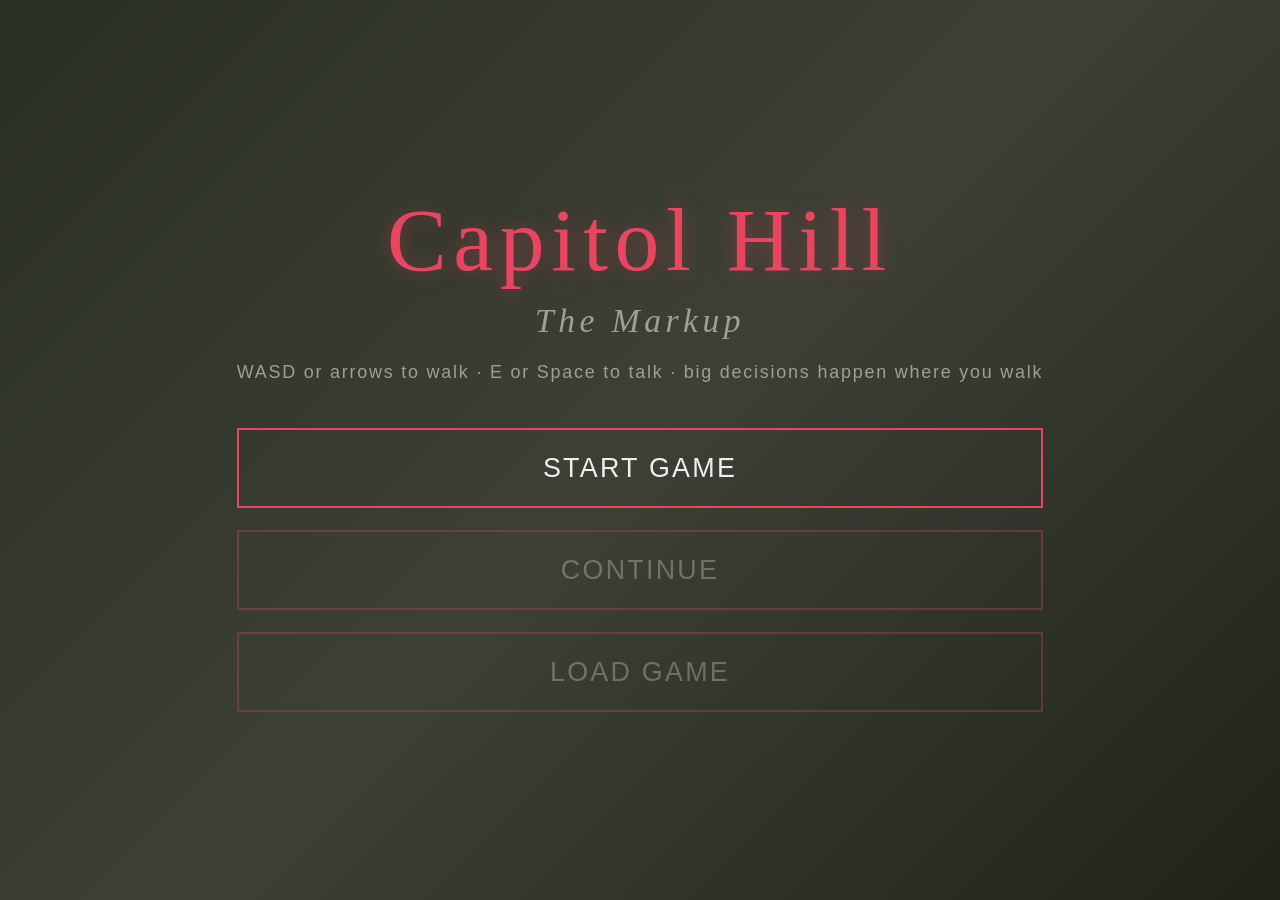
<file: index.html>
<!DOCTYPE html>
<html lang="en">
<head>
    <meta charset="UTF-8">
    <meta name="viewport" content="width=device-width, initial-scale=1.0">
    <title>Capitol Hill: The Markup</title>
    <link rel="stylesheet" href="css/style.css">
</head>
<body>
    <div id="game-container">
        <!-- Main Menu -->
        <div id="main-menu" class="screen active">
            <div class="menu-content">
                <h1 class="game-title">Capitol Hill</h1>
                <h2 class="game-subtitle">The Markup</h2>
                <p class="menu-controls">WASD or arrows to walk &middot; E or Space to talk &middot; big decisions happen where you walk</p>
                <div class="menu-buttons">
                    <button id="start-btn" class="menu-btn">Start Game</button>
                    <button id="continue-btn" class="menu-btn" disabled>Continue</button>
                    <button id="load-btn" class="menu-btn" disabled>Load Game</button>
                </div>
            </div>
        </div>

        <!-- Game Screen -->
        <div id="game-screen" class="screen">
            <!-- Background -->
            <div id="scene-background"></div>

            <!-- Top-down walkable room -->
            <canvas id="overworld-canvas"></canvas>
            <div id="objective"></div>
            <div id="controls-hint">WASD / arrows to move &middot; E to interact</div>
            <div id="toast"></div>
            <div id="timer"></div>
            <button id="menu-toggle" title="Save / Load (Esc)">Save / Load</button>

            <!-- Location Indicator -->
            <div id="location-indicator"></div>

            <!-- Character Portrait -->
            <div id="character-portrait"></div>

            <!-- Dialogue Box -->
            <div id="dialogue-box">
                <div id="character-name"></div>
                <div id="dialogue-text"></div>
                <div id="continue-indicator">▼</div>
            </div>

            <!-- Choice Container -->
            <div id="choice-container"></div>
        </div>

        <!-- Save / Load panel (Esc in game) -->
        <div id="save-menu">
            <div class="save-panel">
                <h3 class="save-title">Save / Load</h3>
                <div id="save-slots"></div>
                <div class="save-footer">
                    <button id="quit-btn" class="save-action">Main Menu</button>
                    <button id="save-close" class="save-action">Close</button>
                </div>
            </div>
        </div>
    </div>

    <script src="js/story.js"></script>
    <script src="js/dialogue.js"></script>
    <script src="js/overworld.js"></script>
    <script src="js/scene.js"></script>
    <script src="js/main.js"></script>
</body>
</html>
</file>
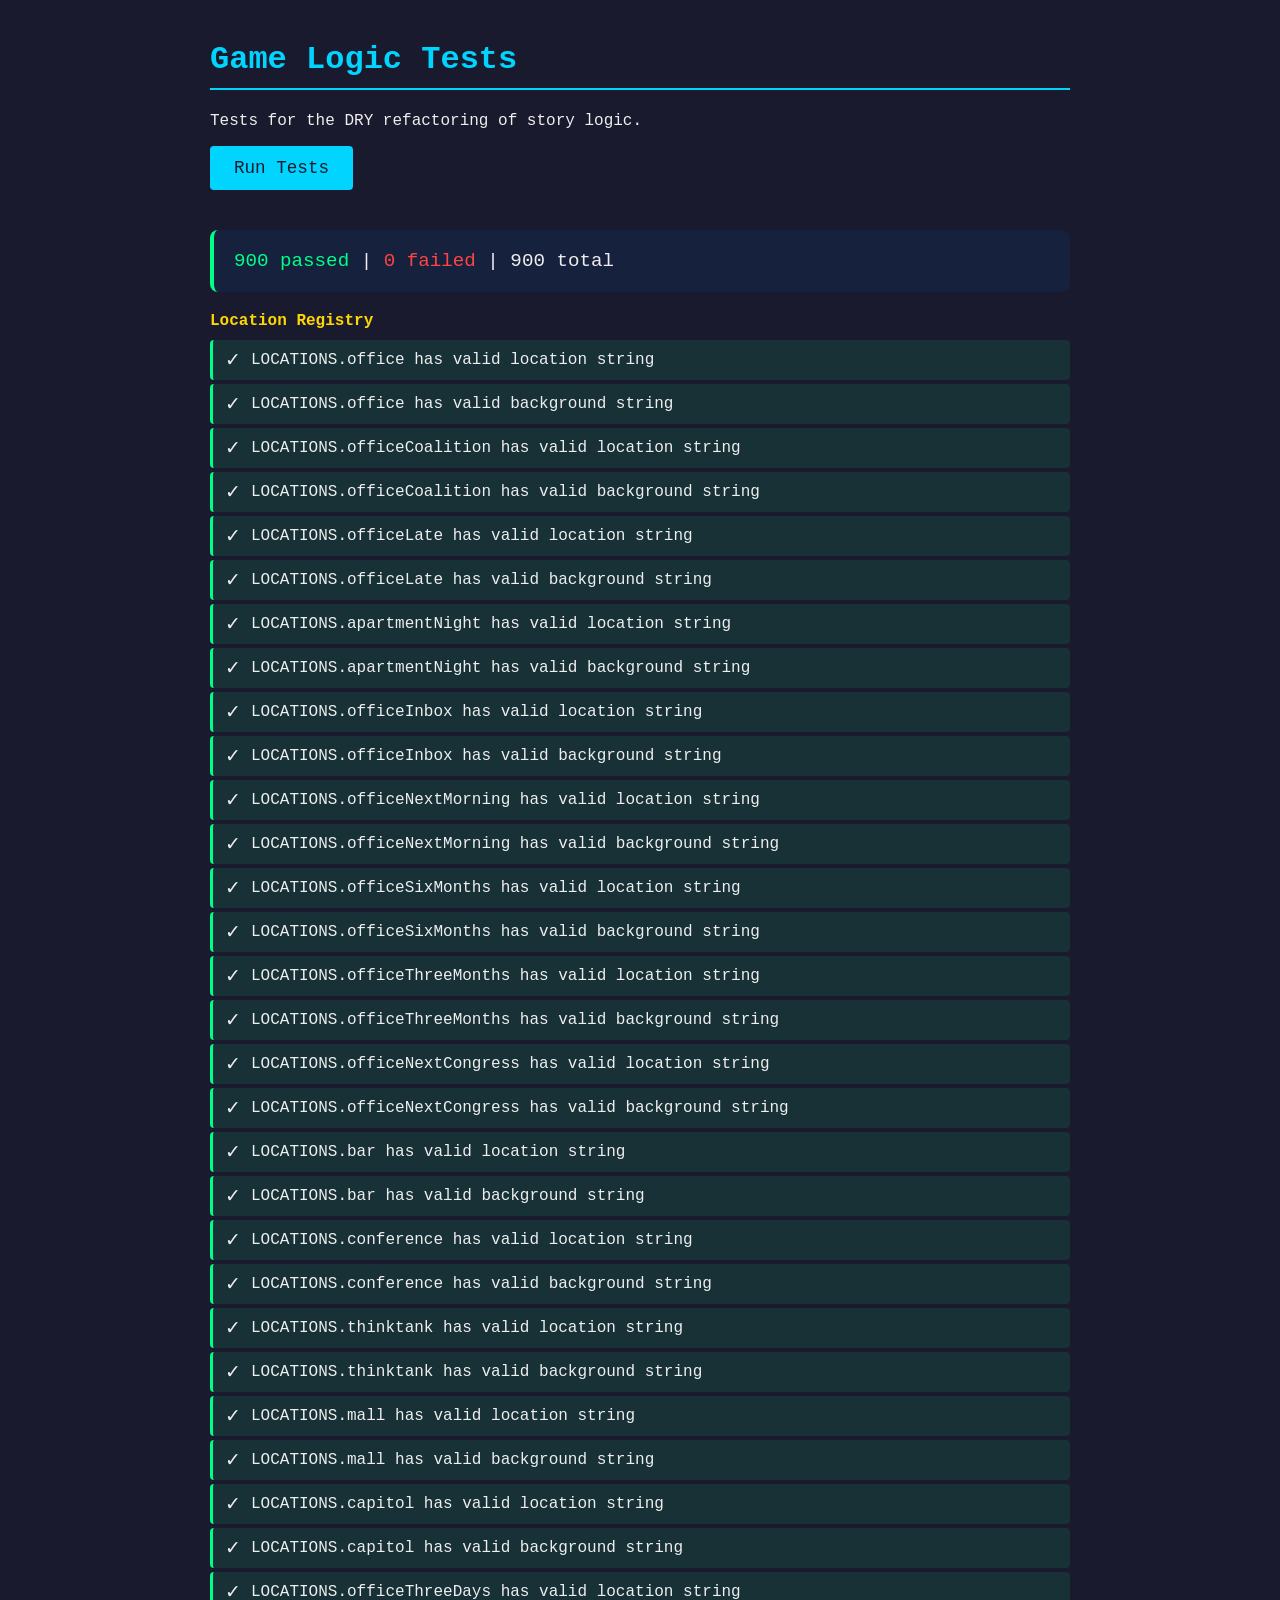
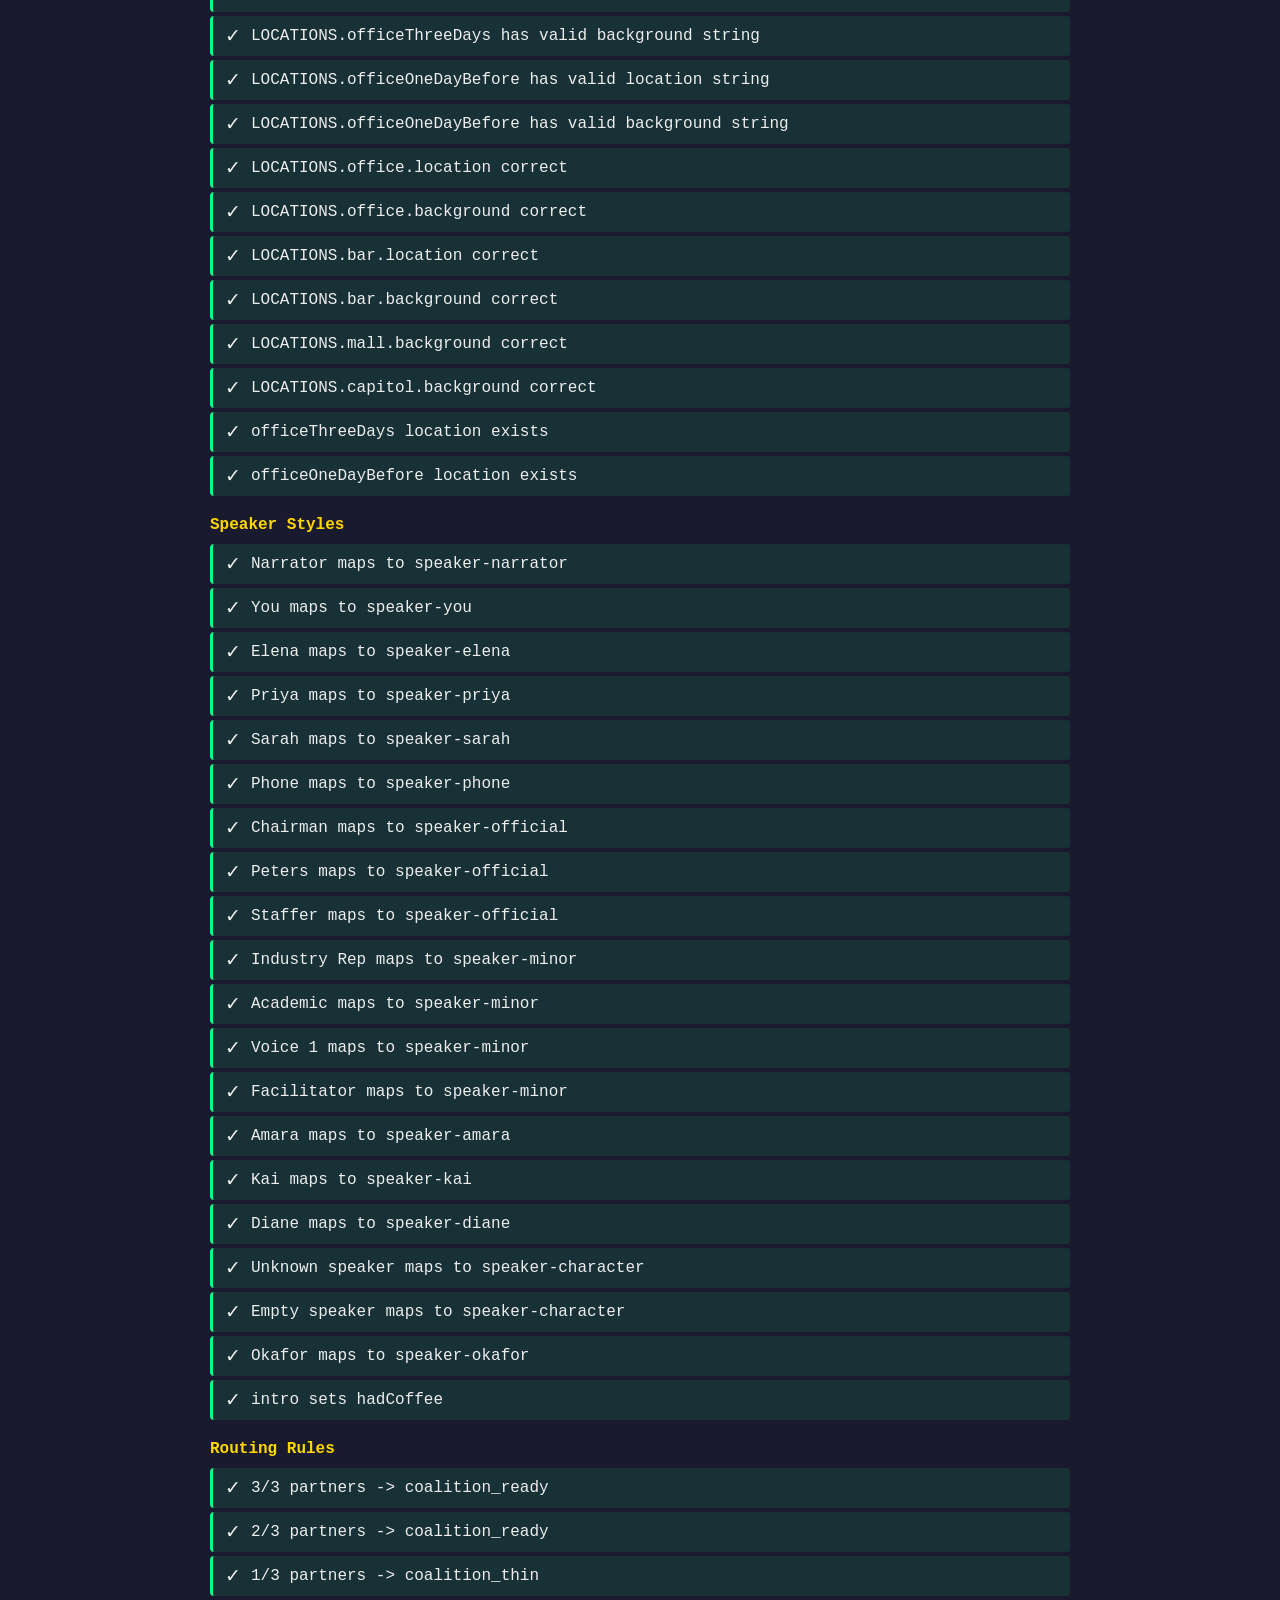
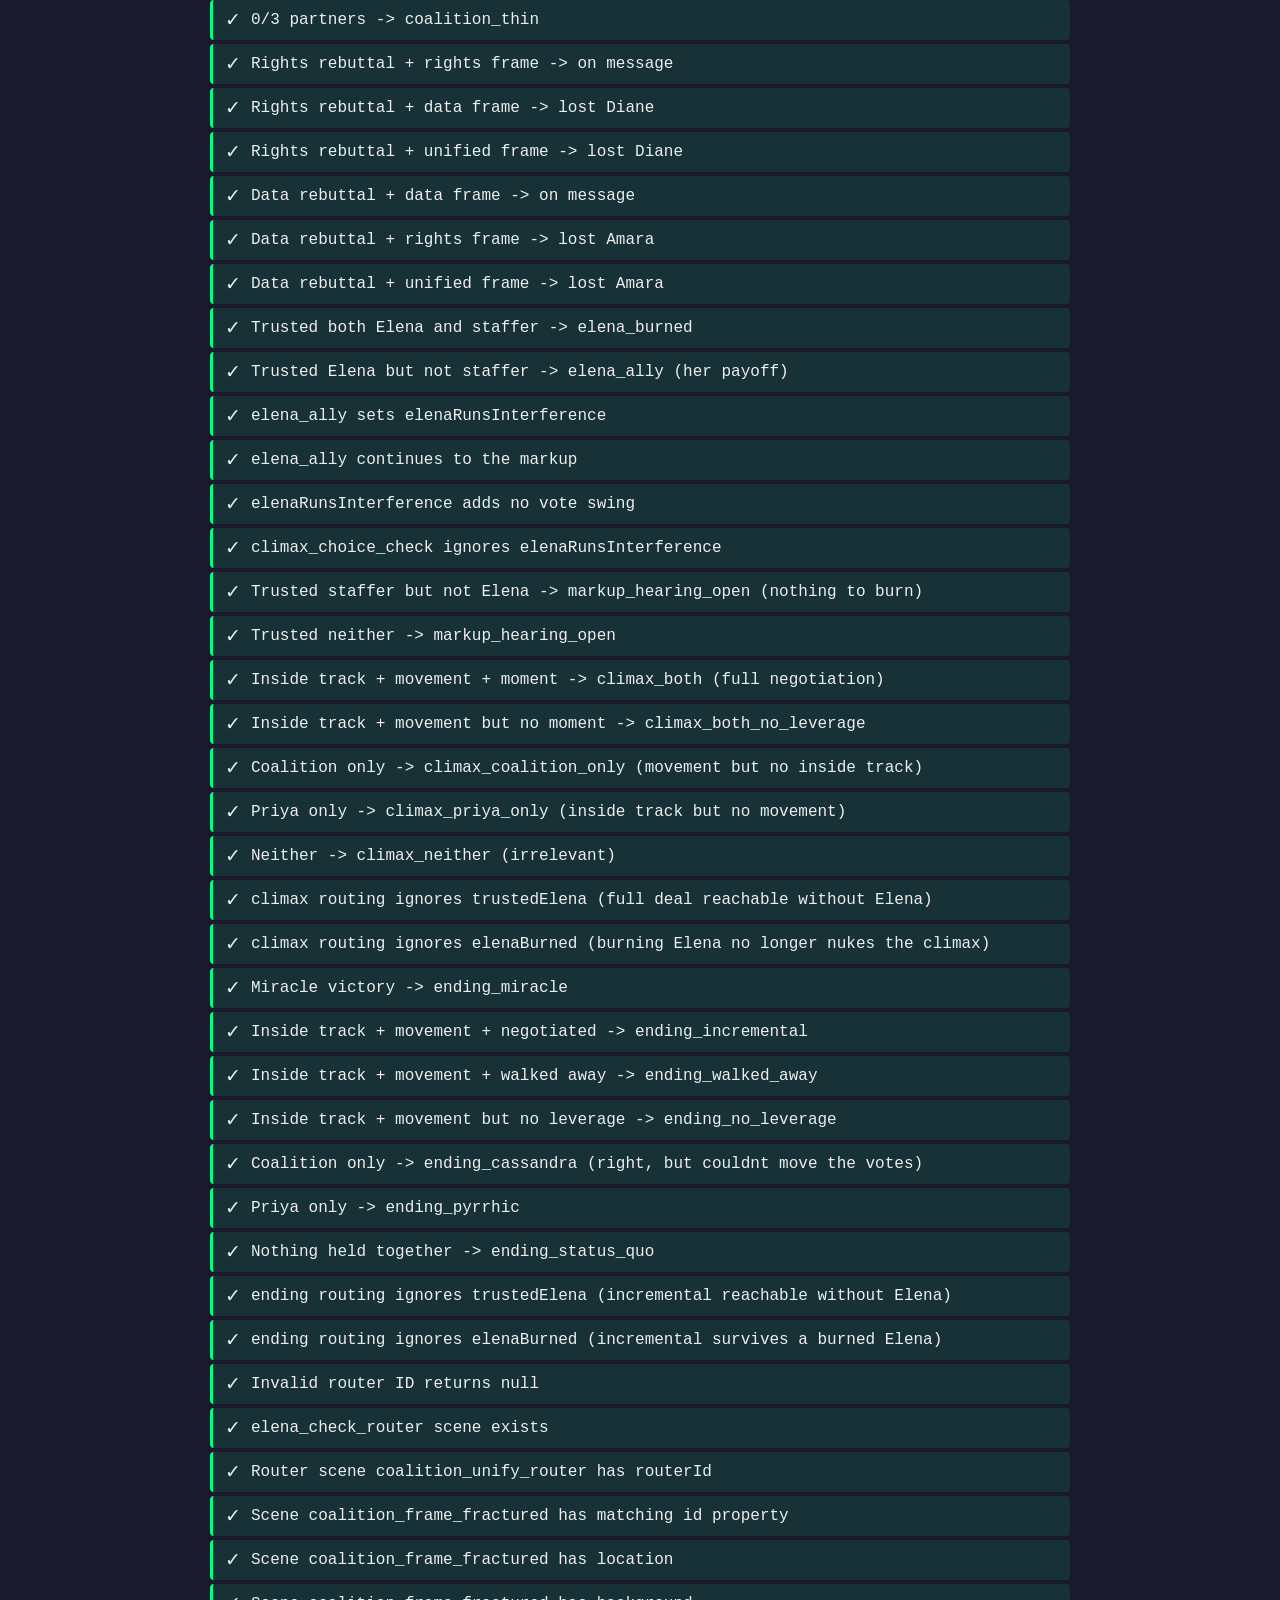
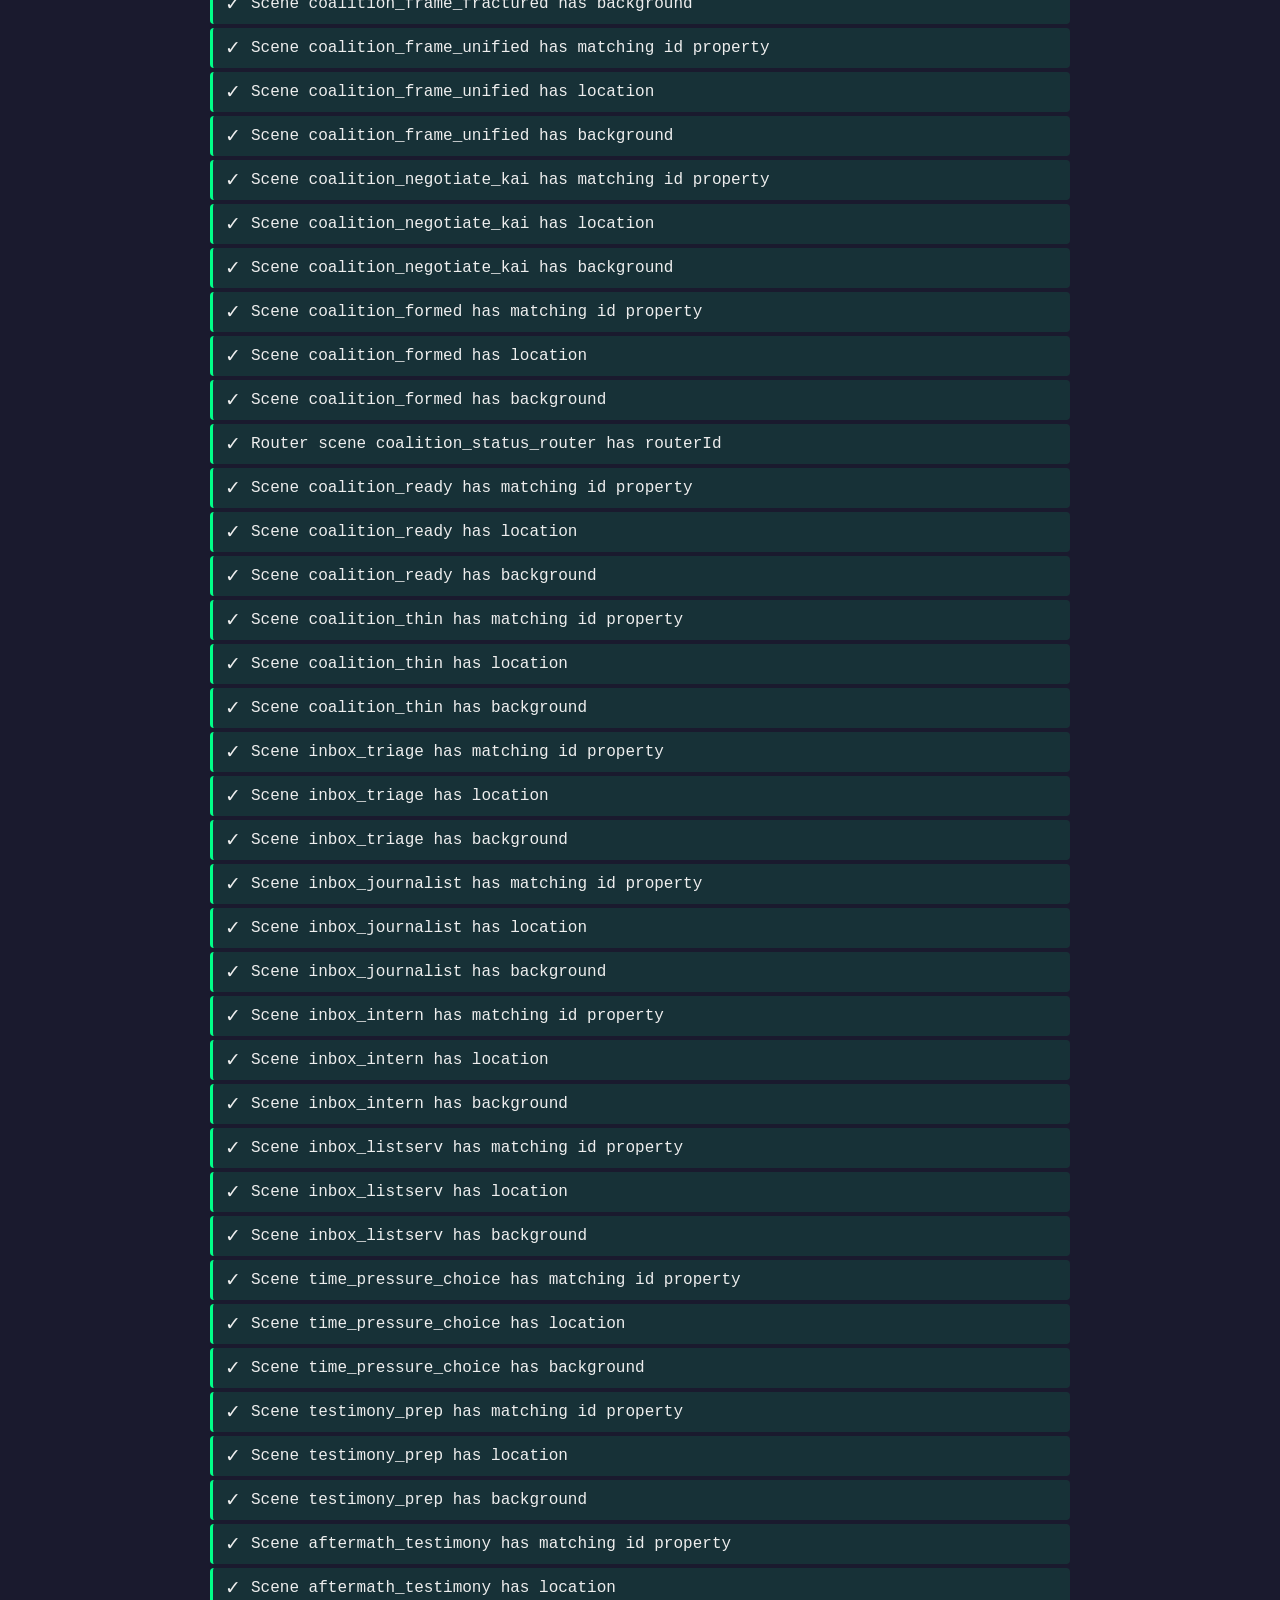
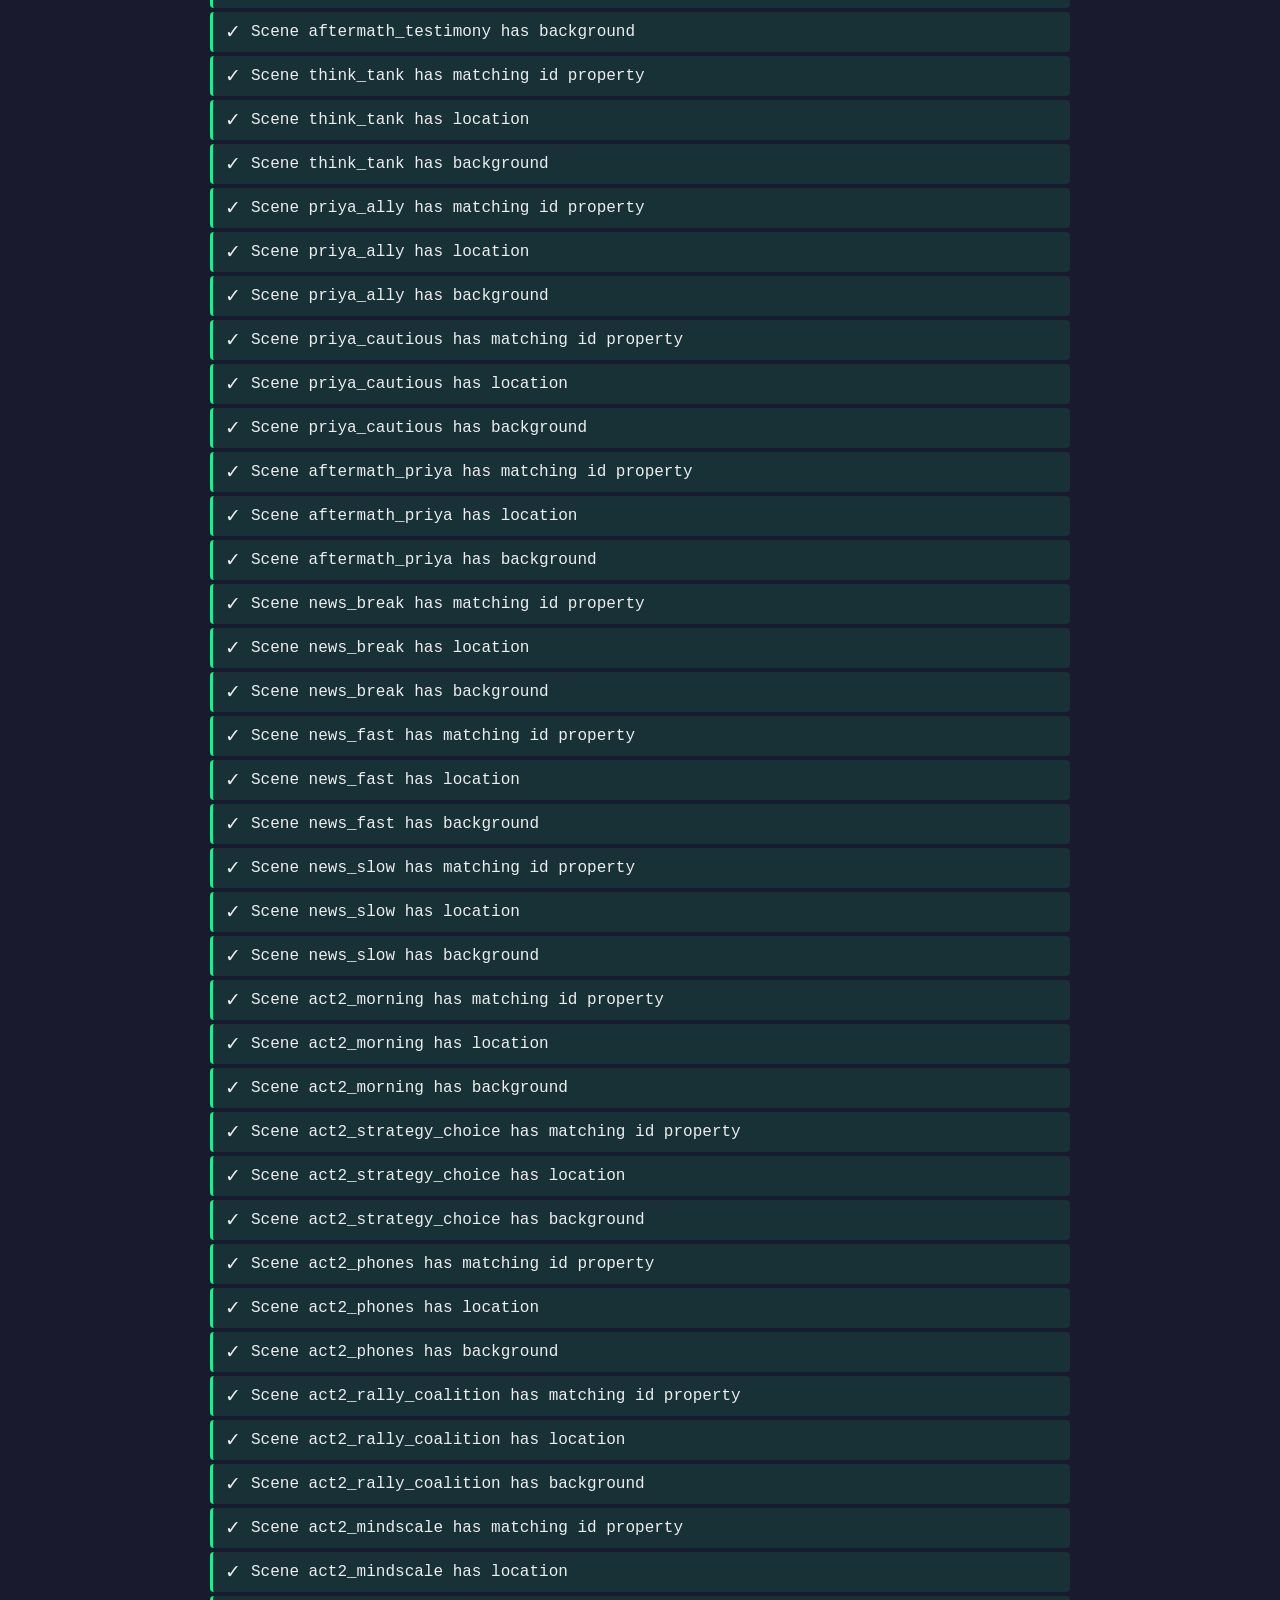
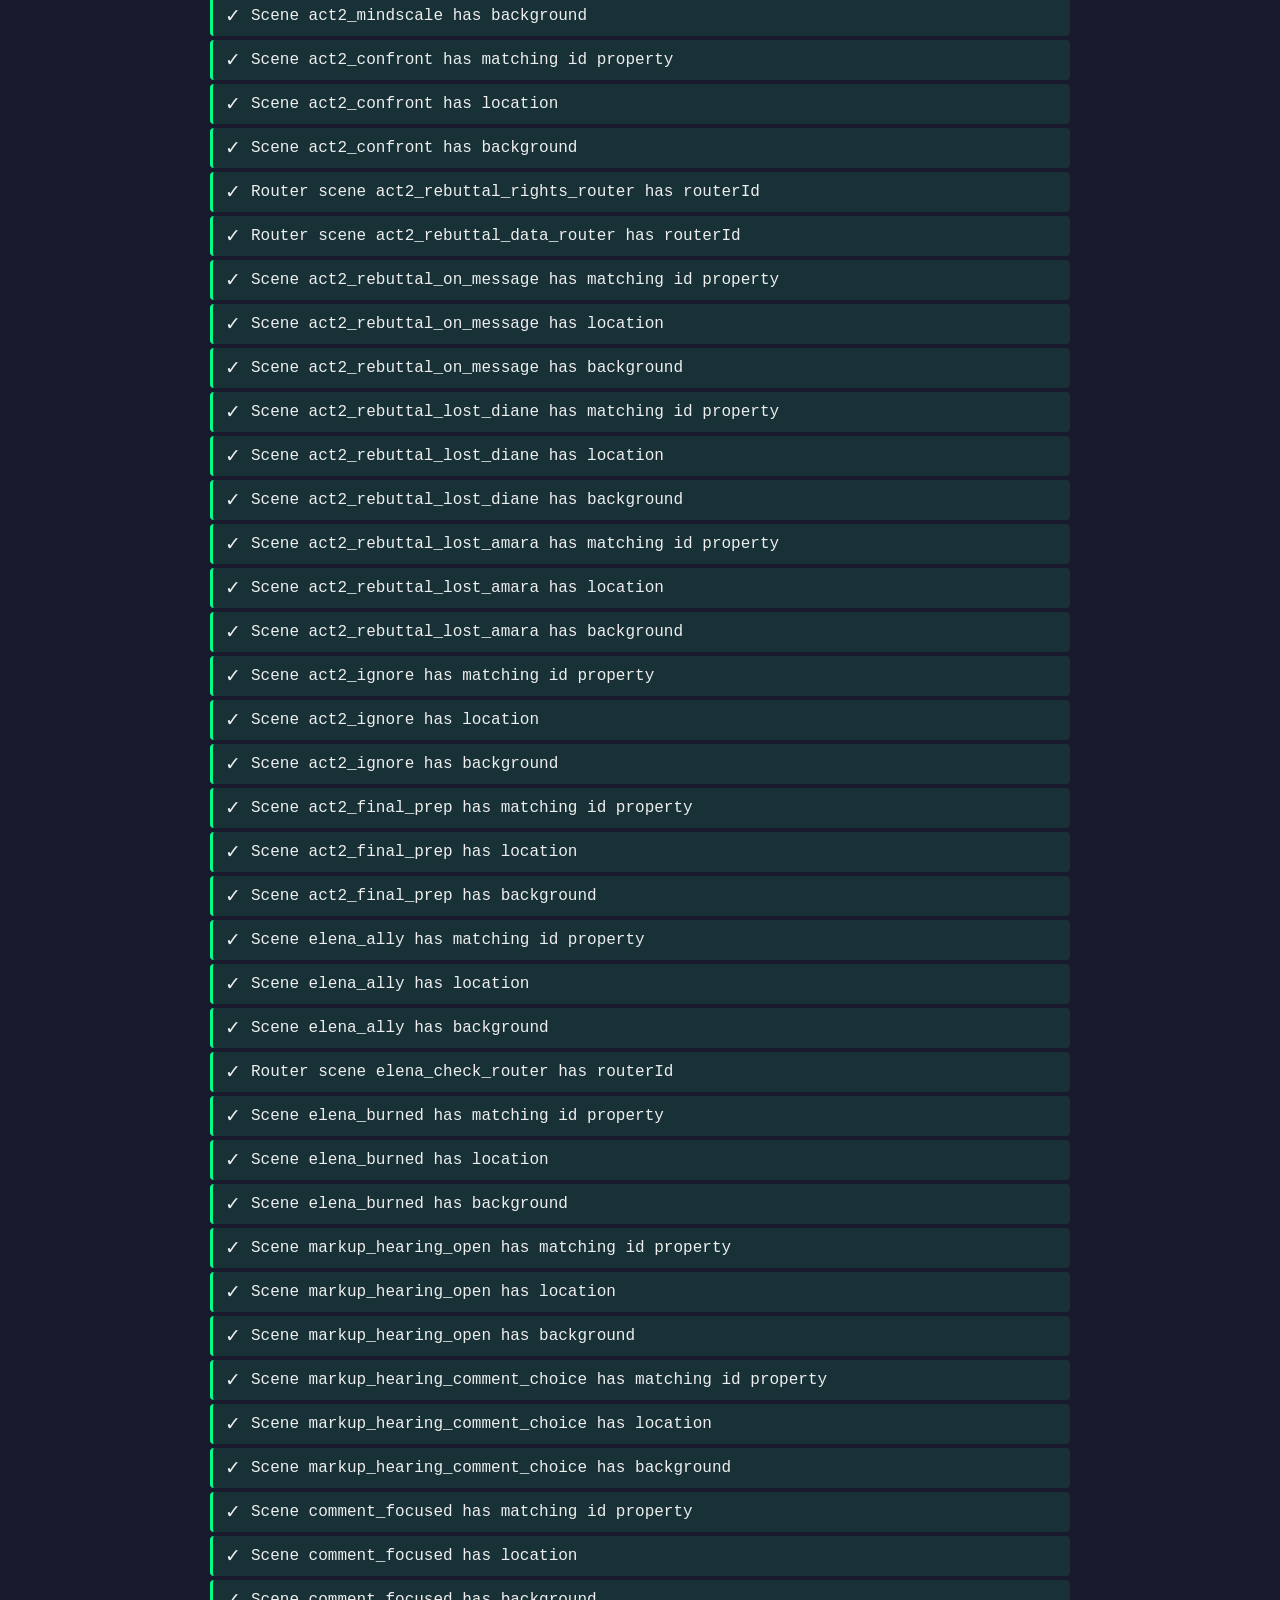
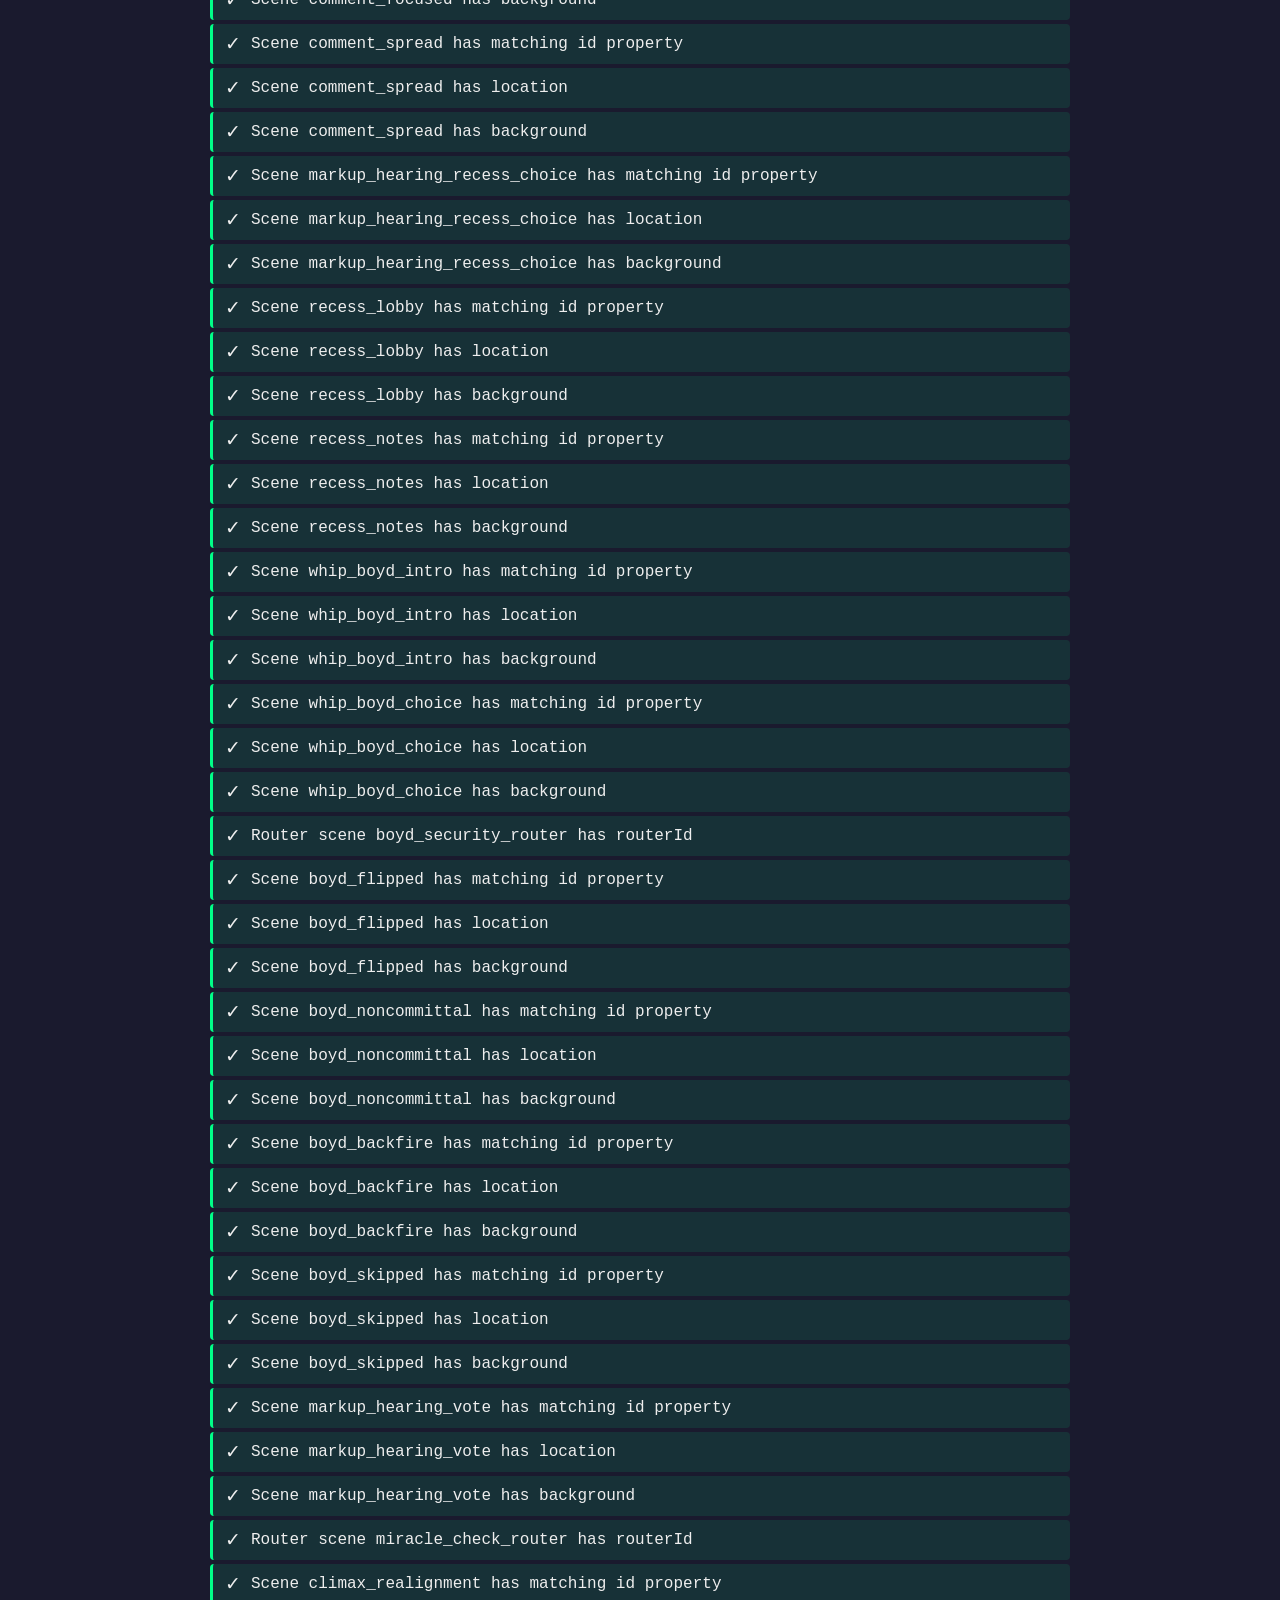
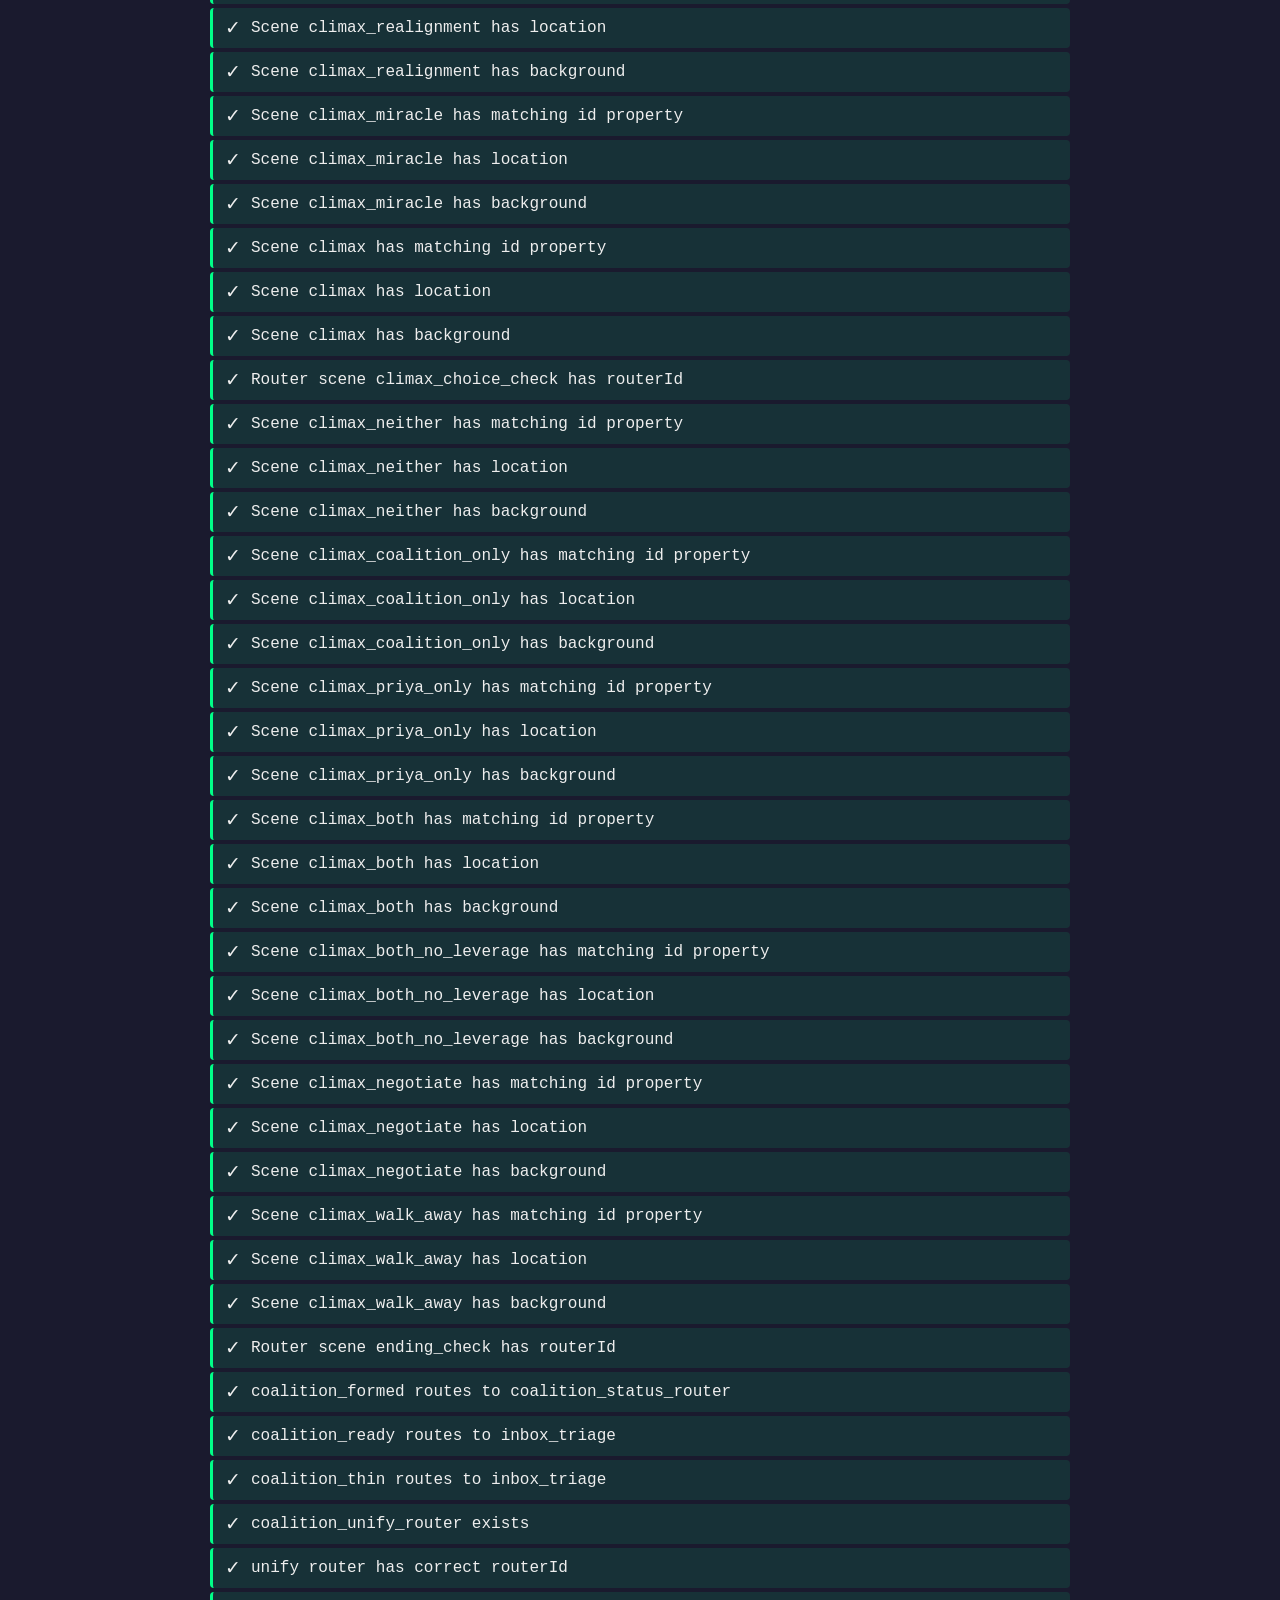
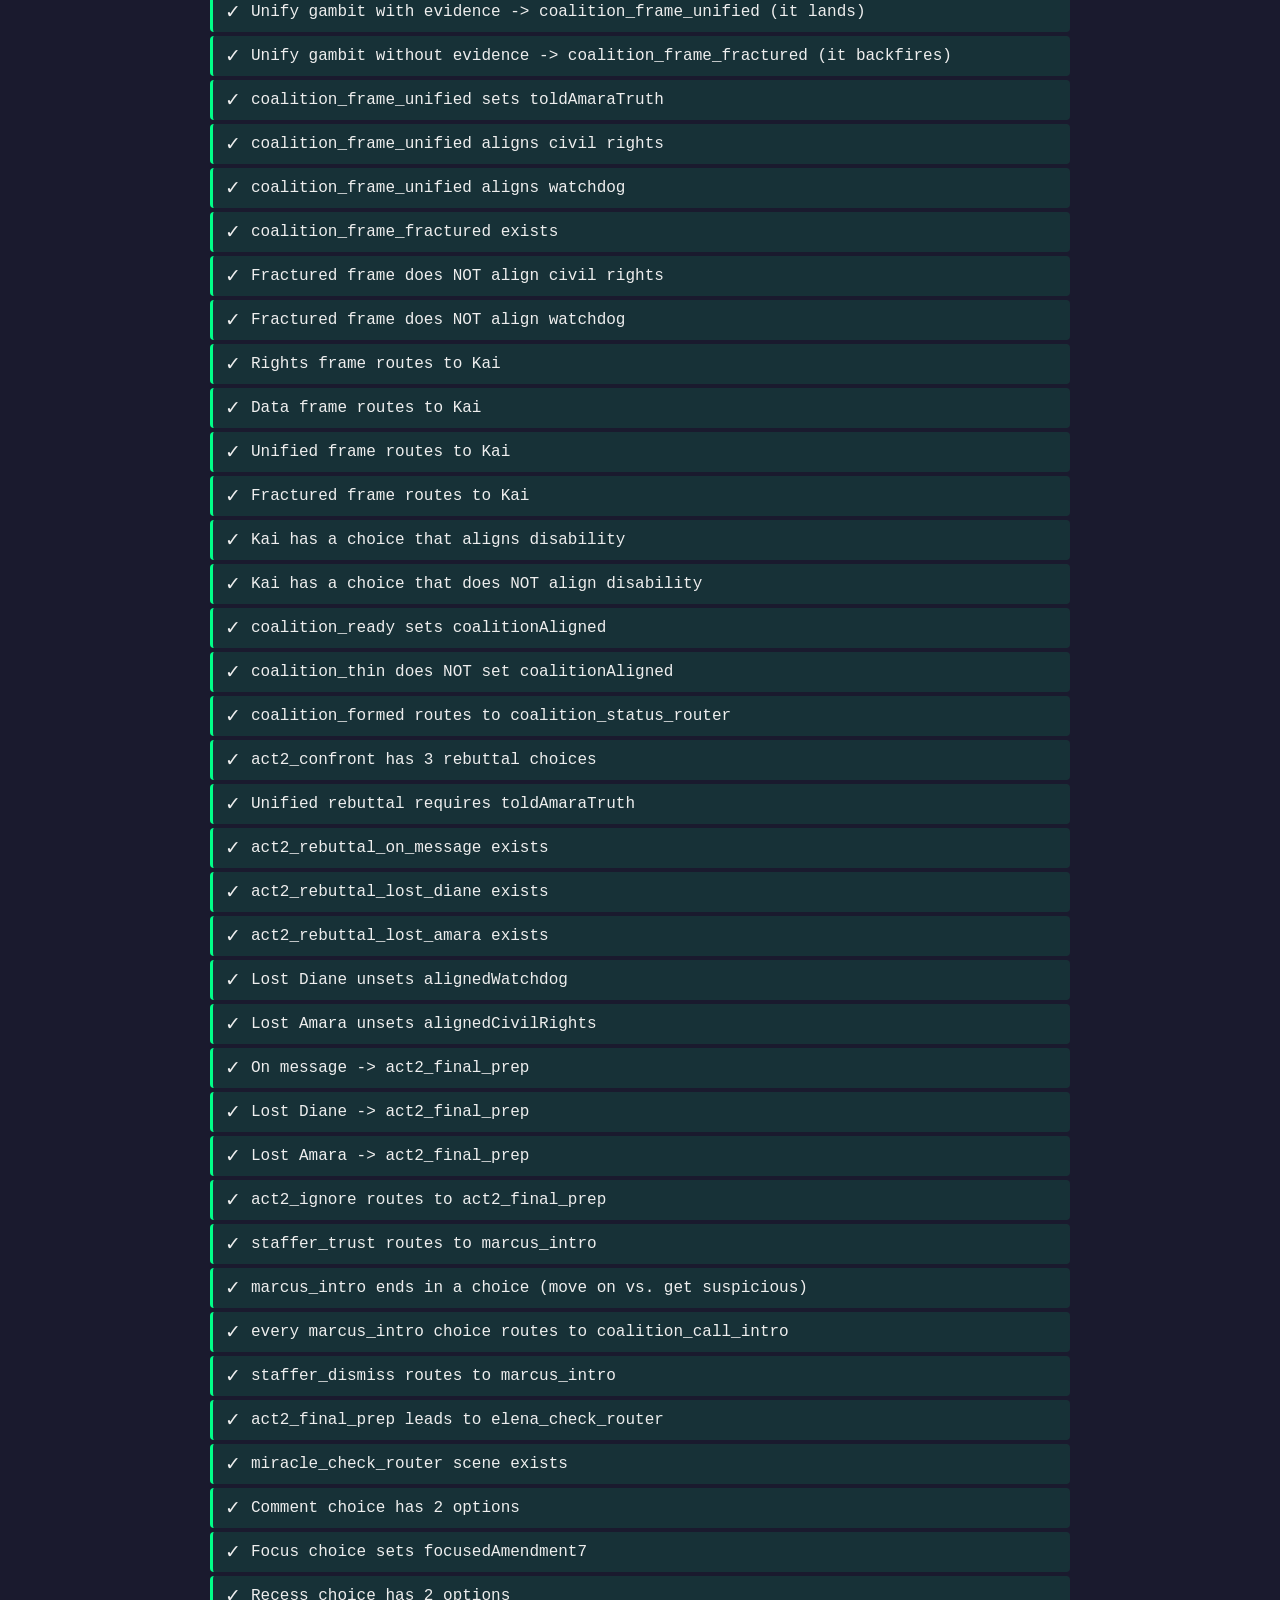
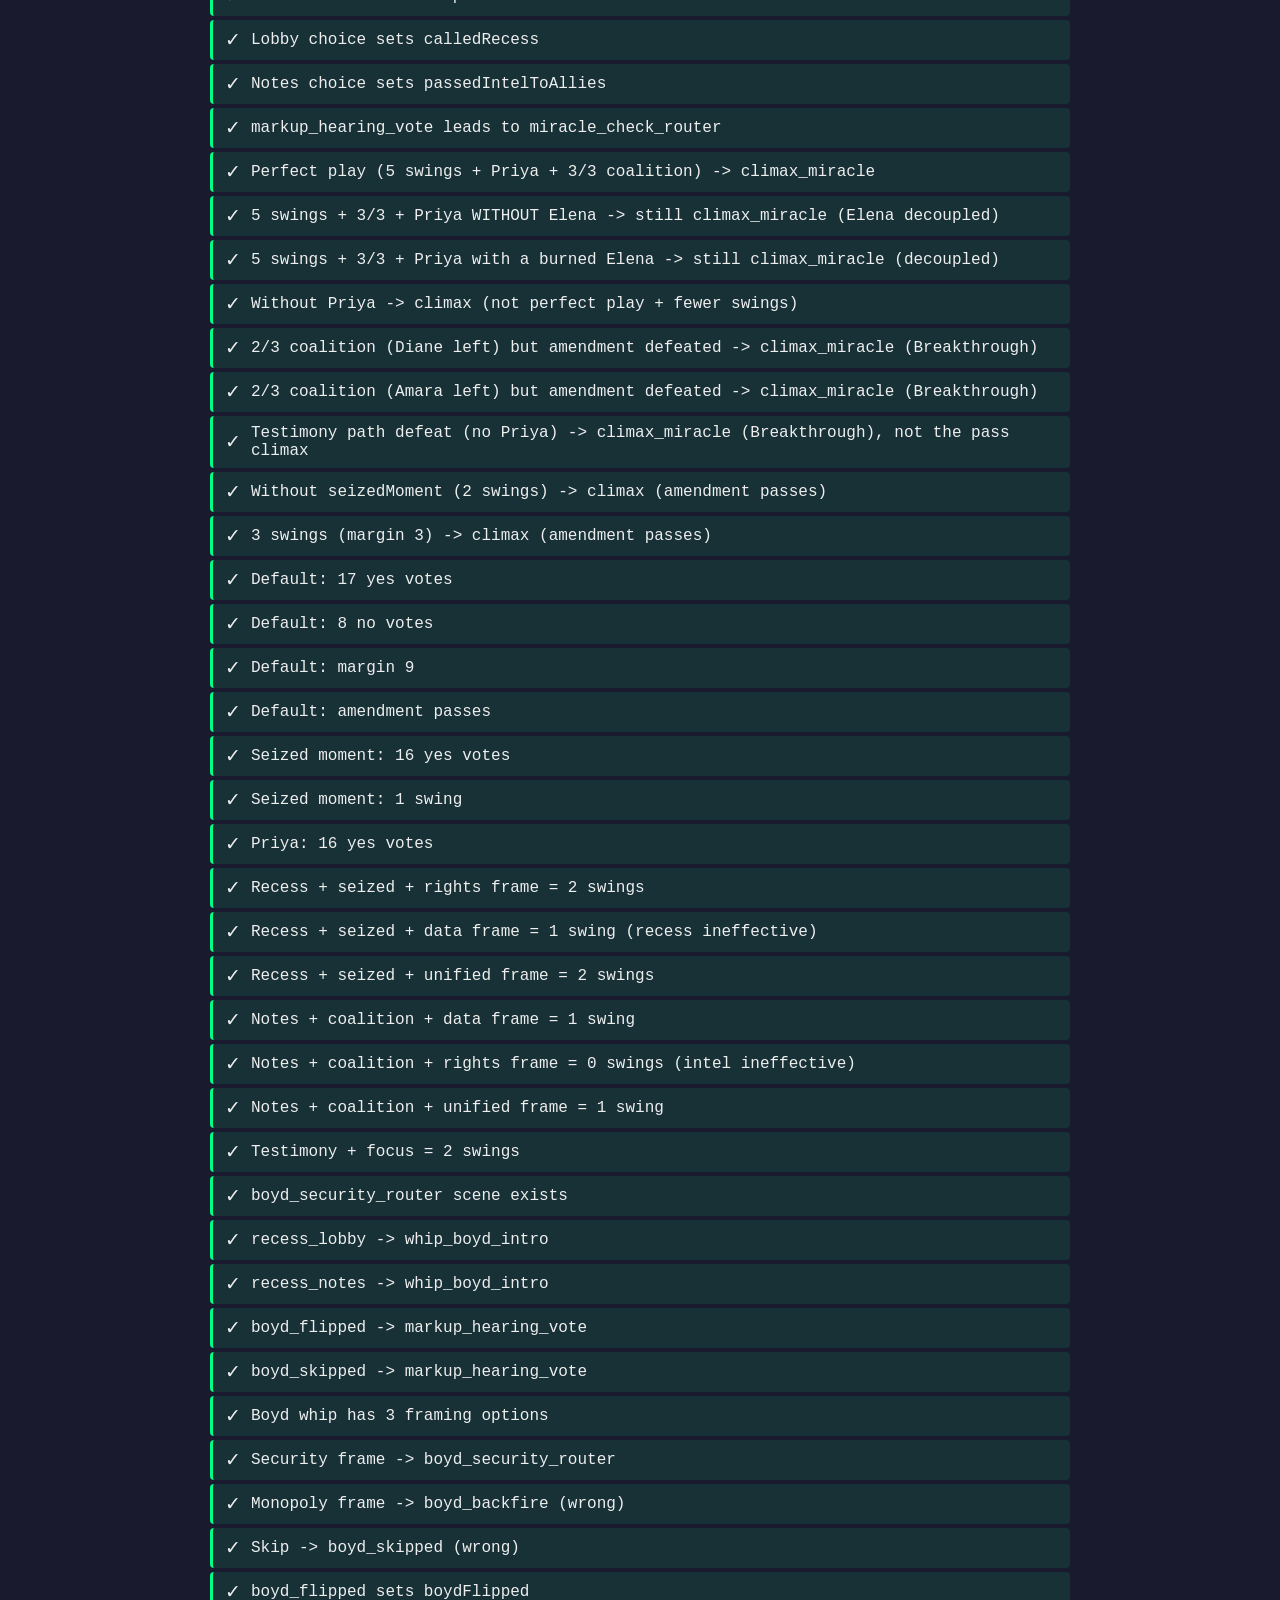
<file: tests.html>
<!DOCTYPE html>
<html lang="en">
<head>
    <meta charset="UTF-8">
    <meta name="viewport" content="width=device-width, initial-scale=1.0">
    <title>Game Logic Tests</title>
    <style>
        * {
            box-sizing: border-box;
        }
        body {
            font-family: 'Courier New', monospace;
            background: #1a1a2e;
            color: #eee;
            padding: 20px;
            max-width: 900px;
            margin: 0 auto;
        }
        h1 {
            color: #00d4ff;
            border-bottom: 2px solid #00d4ff;
            padding-bottom: 10px;
        }
        .summary {
            background: #16213e;
            padding: 20px;
            border-radius: 8px;
            margin: 20px 0;
            font-size: 1.2em;
        }
        .summary.all-passed {
            border-left: 4px solid #00ff88;
        }
        .summary.has-failures {
            border-left: 4px solid #ff4444;
        }
        .passed-count {
            color: #00ff88;
        }
        .failed-count {
            color: #ff4444;
        }
        .test-group {
            margin: 20px 0;
        }
        .test-group h2 {
            color: #ffd700;
            font-size: 1em;
            margin-bottom: 10px;
        }
        .test-result {
            padding: 8px 12px;
            margin: 4px 0;
            border-radius: 4px;
            display: flex;
            align-items: center;
            gap: 10px;
        }
        .test-result.passed {
            background: rgba(0, 255, 136, 0.1);
            border-left: 3px solid #00ff88;
        }
        .test-result.failed {
            background: rgba(255, 68, 68, 0.1);
            border-left: 3px solid #ff4444;
        }
        .test-icon {
            font-size: 1.2em;
        }
        .test-name {
            flex: 1;
        }
        .run-button {
            background: #00d4ff;
            color: #1a1a2e;
            border: none;
            padding: 12px 24px;
            font-size: 1.1em;
            font-family: inherit;
            cursor: pointer;
            border-radius: 4px;
            margin-bottom: 20px;
        }
        .run-button:hover {
            background: #00a8cc;
        }
        #results {
            display: none;
        }
        .console-output {
            background: #0a0a15;
            padding: 15px;
            border-radius: 4px;
            margin-top: 20px;
            max-height: 300px;
            overflow-y: auto;
            font-size: 0.9em;
            white-space: pre-wrap;
        }
        .console-output .error {
            color: #ff4444;
        }
    </style>
</head>
<body>
    <h1>Game Logic Tests</h1>
    <p>Tests for the DRY refactoring of story logic.</p>

    <button class="run-button" onclick="runTests()">Run Tests</button>

    <div id="results">
        <div id="summary" class="summary"></div>
        <div id="test-results"></div>
        <div class="console-output" id="console-output"></div>
    </div>

    <!-- Load game scripts -->
    <script src="js/story.js"></script>
    <script src="js/overworld.js"></script>
    <script src="js/scene.js"></script>
    <script src="js/dialogue.js"></script>
    <script src="js/tests.js"></script>

    <script>
        // Capture console output
        const consoleOutput = [];
        const originalLog = console.log;
        const originalError = console.error;

        console.log = function(...args) {
            consoleOutput.push({ type: 'log', message: args.join(' ') });
            originalLog.apply(console, args);
        };

        console.error = function(...args) {
            consoleOutput.push({ type: 'error', message: args.join(' ') });
            originalError.apply(console, args);
        };

        function runTests() {
            consoleOutput.length = 0;
            TestRunner.passed = 0;
            TestRunner.failed = 0;
            TestRunner.results = [];

            const results = TestRunner.run();

            // Show results section
            document.getElementById('results').style.display = 'block';

            // Update summary
            const summaryEl = document.getElementById('summary');
            summaryEl.className = 'summary ' + (results.failed === 0 ? 'all-passed' : 'has-failures');
            summaryEl.innerHTML = `
                <span class="passed-count">${results.passed} passed</span> |
                <span class="failed-count">${results.failed} failed</span> |
                ${results.passed + results.failed} total
            `;

            // Group results by test category
            const groups = {};
            let currentGroup = 'General';

            for (const result of results.results) {
                // Detect group from test name patterns
                if (result.name.includes('LOCATIONS')) currentGroup = 'Location Registry';
                else if (result.name.includes('maps to speaker')) currentGroup = 'Speaker Styles';
                else if (result.name.includes('fragment') || result.name.includes('priyaDiscussion')) currentGroup = 'Dialogue Fragments';
                else if (result.name.includes('->') || result.name.includes('router')) currentGroup = 'Routing Rules';
                else if (result.name.includes('conditionalText') || result.name.includes('conditionalOnly')) currentGroup = 'Conditional Dialogue';
                else if (result.name.includes('scene') || result.name.includes('ending_')) currentGroup = 'Scene Structure';
                else if (result.name.includes('path') || result.name.includes('spokeUp')) currentGroup = 'Ending Paths';

                if (!groups[currentGroup]) groups[currentGroup] = [];
                groups[currentGroup].push(result);
            }

            // Render grouped results
            const resultsEl = document.getElementById('test-results');
            resultsEl.innerHTML = '';

            for (const [groupName, tests] of Object.entries(groups)) {
                const groupEl = document.createElement('div');
                groupEl.className = 'test-group';
                groupEl.innerHTML = `<h2>${groupName}</h2>`;

                for (const test of tests) {
                    const testEl = document.createElement('div');
                    testEl.className = 'test-result ' + (test.passed ? 'passed' : 'failed');
                    testEl.innerHTML = `
                        <span class="test-icon">${test.passed ? '✓' : '✗'}</span>
                        <span class="test-name">${test.name}</span>
                    `;
                    groupEl.appendChild(testEl);
                }

                resultsEl.appendChild(groupEl);
            }

            // Show console output
            const consoleEl = document.getElementById('console-output');
            consoleEl.innerHTML = consoleOutput
                .map(entry => `<span class="${entry.type}">${entry.message}</span>`)
                .join('\n');
        }

        // Auto-run on load
        window.onload = runTests;
    </script>
</body>
</html>
</file>
<file: css/style.css>
/* Base Reset and Variables */
* {
    margin: 0;
    padding: 0;
    box-sizing: border-box;
}

:root {
    --primary-color: #2a2f23;
    --secondary-color: #3d4035;
    --accent-color: #e94560;
    --text-color: #eee;
    --text-dim: #a0a090;
    --dialogue-bg: rgba(35, 38, 30, 0.95);
    --choice-bg: rgba(45, 48, 40, 0.95);
    --choice-hover: rgba(233, 69, 96, 0.8);
    --beige: #d4c8a8;
    --paper-white: #f5f5f0;
}

html {
    font-size: 140%;
}

body {
    font-family: 'Georgia', 'Times New Roman', serif;
    background-color: #1a1c18;
    color: var(--text-color);
    overflow: hidden;
}

/* Game Container */
#game-container {
    width: 100vw;
    height: 100vh;
    position: relative;
    overflow: hidden;
}

/* Screen States */
.screen {
    position: absolute;
    top: 0;
    left: 0;
    width: 100%;
    height: 100%;
    display: none;
    opacity: 0;
    transition: opacity 0.5s ease;
}

.screen.active {
    display: flex;
    opacity: 1;
}

/* Main Menu */
#main-menu {
    background: linear-gradient(135deg, var(--primary-color) 0%, var(--secondary-color) 50%, #1f231a 100%);
    justify-content: center;
    align-items: center;
    flex-direction: column;
}

.menu-content {
    text-align: center;
}

.game-title {
    font-size: 4rem;
    font-weight: 400;
    letter-spacing: 0.3rem;
    color: var(--accent-color);
    text-shadow: 0 0 20px rgba(233, 69, 96, 0.4);
    margin-bottom: 0.5rem;
    font-family: 'Georgia', serif;
    animation: pulse 3s ease-in-out infinite alternate;
}

.game-subtitle {
    font-size: 1.5rem;
    font-weight: 300;
    letter-spacing: 0.2rem;
    color: var(--text-dim);
    margin-bottom: 3rem;
    font-style: italic;
}

@keyframes pulse {
    from {
        text-shadow: 0 0 20px rgba(233, 69, 96, 0.4);
    }
    to {
        text-shadow: 0 0 30px rgba(233, 69, 96, 0.6), 0 0 50px rgba(233, 69, 96, 0.3);
    }
}

.menu-buttons {
    display: flex;
    flex-direction: column;
    gap: 1rem;
}

.menu-btn {
    padding: 1rem 3rem;
    font-size: 1.2rem;
    font-weight: 400;
    letter-spacing: 0.1rem;
    color: var(--text-color);
    background: transparent;
    border: 2px solid var(--accent-color);
    cursor: pointer;
    transition: all 0.3s ease;
    text-transform: uppercase;
    font-family: 'Segoe UI', Tahoma, Geneva, Verdana, sans-serif;
}

.menu-btn:hover:not(:disabled) {
    background: var(--accent-color);
    box-shadow: 0 0 20px rgba(233, 69, 96, 0.5);
}

.menu-btn:disabled {
    opacity: 0.3;
    cursor: not-allowed;
}

/* Game Screen */
#game-screen {
    background: var(--primary-color);
}

/* Scene Background */
#scene-background {
    position: absolute;
    top: 0;
    left: 0;
    width: 100%;
    height: 100%;
    background-size: cover;
    background-position: center;
    transition: opacity 0.8s ease;
}

/* Background Gradients for Different Locations */

/* AAPC Office - Fluorescent purgatory, institutional beige */
.bg-office {
    background: linear-gradient(180deg,
        #3a3d30 0%,
        #4a4d40 20%,
        #3a3d30 40%,
        #2a2d20 100%
    );
}

.bg-office::after {
    content: '';
    position: absolute;
    top: 0;
    left: 0;
    right: 0;
    bottom: 0;
    background: repeating-linear-gradient(
        0deg,
        transparent,
        transparent 2px,
        rgba(255, 255, 240, 0.02) 2px,
        rgba(255, 255, 240, 0.02) 4px
    );
    pointer-events: none;
}

/* The Filibuster Bar - Dark amber, where hope goes to drink */
.bg-bar {
    background: linear-gradient(180deg,
        #2d1f15 0%,
        #3d2920 30%,
        #4a3525 50%,
        #2a1f15 100%
    );
}

/* Center for AI Accountability - Academic clutter, paper white, coffee stains */
.bg-thinktank {
    background: linear-gradient(180deg,
        #4a4840 0%,
        #5a5850 30%,
        #4a4840 70%,
        #3a3830 100%
    );
}

.bg-thinktank::after {
    content: '';
    position: absolute;
    top: 0;
    left: 0;
    right: 0;
    bottom: 0;
    background:
        radial-gradient(ellipse at 20% 30%, rgba(139, 90, 43, 0.1) 0%, transparent 40%),
        radial-gradient(ellipse at 70% 60%, rgba(139, 90, 43, 0.08) 0%, transparent 35%);
    pointer-events: none;
}

/* Conference Room - cool blue-gray, fluorescent sterility, institutional nothing */
.bg-conference {
    background: linear-gradient(180deg,
        #2a2d35 0%,
        #353840 20%,
        #303338 60%,
        #252830 100%
    );
}

.bg-conference::after {
    content: '';
    position: absolute;
    top: 0;
    left: 0;
    right: 0;
    bottom: 0;
    background:
        linear-gradient(180deg, rgba(200, 210, 220, 0.04) 0%, transparent 5%),
        repeating-linear-gradient(
            0deg,
            transparent,
            transparent 80px,
            rgba(200, 210, 220, 0.02) 80px,
            rgba(200, 210, 220, 0.02) 82px
        );
    pointer-events: none;
}

/* Coalition Call - warm amber glow, screen-lit, cramped, late afternoon */
.bg-coalition {
    background: linear-gradient(180deg,
        #2d2820 0%,
        #3a3428 30%,
        #2d2820 70%,
        #1f1c15 100%
    );
}

.bg-coalition::after {
    content: '';
    position: absolute;
    top: 0;
    left: 0;
    right: 0;
    bottom: 0;
    background:
        radial-gradient(ellipse at 50% 40%, rgba(180, 160, 100, 0.08) 0%, transparent 60%);
    pointer-events: none;
}

/* Your apartment - one lamp, one window, cable news on mute */
.bg-apartment {
    background: linear-gradient(180deg,
        #1a1e28 0%,
        #2a2a30 40%,
        #201c1a 100%
    );
}

/* National Mall at Night - Monumental loneliness, deep navy */
.bg-mall {
    background: linear-gradient(180deg,
        #0a0f1a 0%,
        #151a2a 30%,
        #1a2035 60%,
        #0f1420 100%
    );
}

/* Ashburn Building - Power blue, mahogany, impressive machinery */
.bg-capitol {
    background: linear-gradient(180deg,
        #1a2a3a 0%,
        #2a3a4a 30%,
        #354555 60%,
        #1a2a3a 100%
    );
}

/* Overworld - top-down walkable room drawn over the scene background */
#overworld-canvas {
    position: absolute;
    top: 0;
    left: 0;
    width: 100%;
    height: 100%;
    opacity: 0;
    transition: opacity 0.5s ease;
    image-rendering: pixelated;
}

#overworld-canvas.visible {
    opacity: 1;
}

#objective {
    position: absolute;
    top: 20px;
    right: 20px;
    max-width: 380px;
    padding: 0.5rem 1rem;
    background: rgba(0, 0, 0, 0.7);
    border-right: 3px solid var(--accent-color);
    font-size: 0.85rem;
    text-align: right;
    font-family: 'Segoe UI', Tahoma, Geneva, Verdana, sans-serif;
    opacity: 0;
    transition: opacity 0.5s ease;
}

#objective.visible {
    opacity: 1;
}

#controls-hint {
    position: absolute;
    bottom: 20px;
    left: 50%;
    transform: translateX(-50%);
    padding: 0.35rem 0.9rem;
    background: rgba(0, 0, 0, 0.6);
    border-radius: 3px;
    font-size: 0.7rem;
    letter-spacing: 0.08rem;
    color: var(--text-dim);
    font-family: 'Segoe UI', Tahoma, Geneva, Verdana, sans-serif;
    opacity: 0;
    transition: opacity 0.5s ease;
    pointer-events: none;
}

#controls-hint.visible {
    opacity: 1;
}

#timer {
    position: absolute;
    top: 70px;
    left: 50%;
    transform: translateX(-50%);
    padding: 0.3rem 1.1rem;
    background: rgba(0, 0, 0, 0.75);
    border: 2px solid var(--accent-color);
    border-radius: 4px;
    font-family: 'Courier New', monospace;
    font-size: 1.6rem;
    font-weight: 700;
    color: #f5f5f0;
    opacity: 0;
    transition: opacity 0.3s ease;
    pointer-events: none;
}

#timer.visible {
    opacity: 1;
}

#timer.urgent {
    color: var(--accent-color);
    animation: pulse 0.6s ease-in-out infinite alternate;
}

#toast {
    position: absolute;
    bottom: 70px;
    left: 50%;
    transform: translateX(-50%);
    width: 90%;
    max-width: 640px;
    padding: 0.9rem 1.3rem;
    background: var(--dialogue-bg);
    border: 1px solid rgba(233, 69, 96, 0.3);
    border-radius: 4px;
    font-style: italic;
    color: #c8c8bc;
    font-size: 0.95rem;
    line-height: 1.6;
    opacity: 0;
    transition: opacity 0.3s ease;
    pointer-events: none;
}

#toast.visible {
    opacity: 1;
}

.menu-controls {
    font-family: 'Segoe UI', Tahoma, Geneva, Verdana, sans-serif;
    font-size: 0.8rem;
    letter-spacing: 0.08rem;
    color: var(--text-dim);
    margin: -2rem 0 2rem;
}

/* Location Indicator */
#location-indicator {
    position: absolute;
    top: 20px;
    left: 20px;
    padding: 0.5rem 1rem;
    background: rgba(0, 0, 0, 0.7);
    border-left: 3px solid var(--accent-color);
    font-size: 0.9rem;
    letter-spacing: 0.1rem;
    text-transform: uppercase;
    opacity: 0;
    transition: opacity 0.5s ease;
    font-family: 'Segoe UI', Tahoma, Geneva, Verdana, sans-serif;
}

#location-indicator.visible {
    opacity: 1;
}

/* Character Portrait */
#character-portrait {
    position: absolute;
    bottom: 200px;
    left: 50px;
    width: 200px;
    height: 280px;
    background-size: contain;
    background-repeat: no-repeat;
    background-position: bottom center;
    opacity: 0;
    transition: opacity 0.5s ease, transform 0.5s ease;
    transform: translateY(20px);
}

#character-portrait.visible {
    opacity: 1;
    transform: translateY(0);
}

/* Character Portrait Placeholders (CSS-only) */

/* Elena Vance - Industry insider turned whistleblower */
.portrait-elena {
    background: linear-gradient(180deg, transparent 0%, #3d2920 100%);
    border-radius: 10px;
}

.portrait-elena::before {
    content: '🔥';
    font-size: 100px;
    display: flex;
    justify-content: center;
    align-items: center;
    height: 100%;
}

/* Dr. Priya Sharma - Academic researcher */
.portrait-priya {
    background: linear-gradient(180deg, transparent 0%, #4a4840 100%);
    border-radius: 10px;
}

.portrait-priya::before {
    content: '📚';
    font-size: 100px;
    display: flex;
    justify-content: center;
    align-items: center;
    height: 100%;
}

.portrait-narrator {
    background: none;
}

/* Dialogue Box */
#dialogue-box {
    position: absolute;
    bottom: 20px;
    left: 50%;
    transform: translateX(-50%);
    width: 90%;
    max-width: 900px;
    min-height: 150px;
    padding: 1.5rem 2rem;
    background: var(--dialogue-bg);
    border: 1px solid rgba(233, 69, 96, 0.3);
    border-radius: 5px;
    box-shadow: 0 0 30px rgba(0, 0, 0, 0.5);
    opacity: 0;
    transition: opacity 0.5s ease;
}

#dialogue-box.visible {
    opacity: 1;
}

#character-name {
    font-size: 1rem;
    font-weight: 600;
    color: var(--accent-color);
    text-transform: uppercase;
    letter-spacing: 0.15rem;
    margin-bottom: 0.75rem;
    font-family: 'Segoe UI', Tahoma, Geneva, Verdana, sans-serif;
}

#dialogue-text {
    font-size: 1.1rem;
    line-height: 1.8;
    color: var(--text-color);
    min-height: 60px;
}

/* Speaker-specific styling */

/* Action lines (non-dialogue descriptions) */
.is-action #character-name {
    font-size: 0.85rem;
    opacity: 0.7;
}

.is-action #dialogue-text {
    font-style: italic;
    opacity: 0.85;
    border-left: none !important;
    padding-left: 0 !important;
    margin-left: 0 !important;
    background: none !important;
}

/* Narrator - scene description, no name shown */
.speaker-narrator #character-name {
    color: #888880;
    font-style: italic;
    font-weight: 400;
    font-size: 0.85rem;
    letter-spacing: 0.1rem;
    opacity: 0.7;
}

.speaker-narrator #dialogue-text {
    font-style: italic;
    color: #a8a8a0;
    font-size: 1.05rem;
}

/* You (player) - distinct blue, strong presence */
.speaker-you #character-name {
    color: #6cb4e0;
    font-weight: 700;
    font-size: 1.1rem;
    text-shadow: 0 0 10px rgba(108, 180, 224, 0.3);
}

.speaker-you #dialogue-text {
    color: #e8f4fc;
    border-left: 4px solid #6cb4e0;
    padding-left: 1.2rem;
    margin-left: 0.5rem;
    background: linear-gradient(90deg, rgba(108, 180, 224, 0.08) 0%, transparent 100%);
}

/* Elena - warm amber/gold, confident industry presence */
.speaker-elena #character-name {
    color: #f0a830;
    font-weight: 700;
    font-size: 1.1rem;
    text-shadow: 0 0 10px rgba(240, 168, 48, 0.3);
}

.speaker-elena #dialogue-text {
    color: #fcf0d8;
    border-left: 4px solid #f0a830;
    padding-left: 1.2rem;
    margin-left: 0.5rem;
    background: linear-gradient(90deg, rgba(240, 168, 48, 0.08) 0%, transparent 100%);
}

/* Priya - sharp teal, guarded edge */
.speaker-priya #character-name {
    color: #40c4b0;
    font-weight: 700;
    font-size: 1.1rem;
    text-shadow: 0 0 10px rgba(64, 196, 176, 0.3);
}

.speaker-priya #dialogue-text {
    color: #e0f8f4;
    border-left: 4px solid #40c4b0;
    padding-left: 1.2rem;
    margin-left: 0.5rem;
    background: linear-gradient(90deg, rgba(64, 196, 176, 0.08) 0%, transparent 100%);
}

/* Sarah - warm purple, reliable colleague */
.speaker-sarah #character-name {
    color: #c49de0;
    font-weight: 600;
    font-size: 1.05rem;
}

.speaker-sarah #dialogue-text {
    color: #f0e8f8;
    border-left: 3px solid #c49de0;
    padding-left: 1rem;
    margin-left: 0.5rem;
    background: linear-gradient(90deg, rgba(196, 157, 224, 0.06) 0%, transparent 100%);
}

/* Phone - tech green, device/notification feel */
.speaker-phone #character-name {
    color: #50d050;
    font-weight: 400;
    font-family: 'Courier New', monospace;
    font-size: 0.9rem;
    letter-spacing: 0.05rem;
}

.speaker-phone #dialogue-text {
    color: #b0f0b0;
    font-family: 'Courier New', monospace;
    font-size: 1rem;
    background: rgba(30, 50, 30, 0.4);
    padding: 0.75rem 1rem;
    border-radius: 4px;
    border-left: 3px solid #50d050;
}

/* Officials (Chairman, Peters, Staffer) - formal blue-gray, institutional */
.speaker-official #character-name {
    color: #9098b0;
    font-weight: 600;
    letter-spacing: 0.15rem;
    font-size: 0.95rem;
}

.speaker-official #dialogue-text {
    color: #c8d0e0;
    font-style: normal;
}

/* Amara - warm rose, civil rights advocate */
.speaker-amara #character-name {
    color: #e07080;
    font-weight: 600;
    font-size: 1.05rem;
}

.speaker-amara #dialogue-text {
    color: #f8e0e4;
    border-left: 3px solid #e07080;
    padding-left: 1rem;
    margin-left: 0.5rem;
    background: linear-gradient(90deg, rgba(224, 112, 128, 0.06) 0%, transparent 100%);
}

/* Kai - sky blue, accessibility coalition */
.speaker-kai #character-name {
    color: #60a8e0;
    font-weight: 600;
    font-size: 1.05rem;
}

.speaker-kai #dialogue-text {
    color: #e0f0fc;
    border-left: 3px solid #60a8e0;
    padding-left: 1rem;
    margin-left: 0.5rem;
    background: linear-gradient(90deg, rgba(96, 168, 224, 0.06) 0%, transparent 100%);
}

/* Diane - sharp green, watchdog/data-driven */
.speaker-diane #character-name {
    color: #70c070;
    font-weight: 600;
    font-size: 1.05rem;
}

.speaker-diane #dialogue-text {
    color: #e0f8e0;
    border-left: 3px solid #70c070;
    padding-left: 1rem;
    margin-left: 0.5rem;
    background: linear-gradient(90deg, rgba(112, 192, 112, 0.06) 0%, transparent 100%);
}

/* Marcus - amber/gold, the smooth conservative operative who plays both sides */
.speaker-marcus #character-name {
    color: #d8a838;
    font-weight: 600;
    font-size: 1.05rem;
}

.speaker-marcus #dialogue-text {
    color: #f8eed0;
    border-left: 3px solid #d8a838;
    padding-left: 1rem;
    margin-left: 0.5rem;
    background: linear-gradient(90deg, rgba(216, 168, 56, 0.06) 0%, transparent 100%);
}

/* Boyd - crimson, the populist conservative wildcard */
.speaker-boyd #character-name {
    color: #d05050;
    font-weight: 600;
    font-size: 1.05rem;
}

.speaker-boyd #dialogue-text {
    color: #f8e2e2;
    border-left: 3px solid #d05050;
    padding-left: 1rem;
    margin-left: 0.5rem;
    background: linear-gradient(90deg, rgba(208, 80, 80, 0.06) 0%, transparent 100%);
}

/* Okafor - indigo/violet, your internal champion: the bill's lead sponsor on the committee */
.speaker-okafor #character-name {
    color: #9a86f0;
    font-weight: 600;
    font-size: 1.05rem;
}

.speaker-okafor #dialogue-text {
    color: #ebe6fc;
    border-left: 3px solid #9a86f0;
    padding-left: 1rem;
    margin-left: 0.5rem;
    background: linear-gradient(90deg, rgba(154, 134, 240, 0.06) 0%, transparent 100%);
}

/* Minor characters (meeting voices, reps) - muted, background noise */
.speaker-minor #character-name {
    color: #808070;
    font-weight: 400;
    font-size: 0.85rem;
    opacity: 0.8;
}

.speaker-minor #dialogue-text {
    color: #a0a090;
    font-size: 0.95rem;
    opacity: 0.9;
}

/* Default characters - accent color */
.speaker-character #character-name {
    color: var(--accent-color);
    font-weight: 600;
}

.speaker-character #dialogue-text {
    color: var(--text-color);
}

#continue-indicator {
    position: absolute;
    bottom: 15px;
    right: 20px;
    color: var(--accent-color);
    animation: bounce 1s ease-in-out infinite;
    opacity: 0;
    transition: opacity 0.3s ease;
}

#continue-indicator.visible {
    opacity: 1;
}

@keyframes bounce {
    0%, 100% {
        transform: translateY(0);
    }
    50% {
        transform: translateY(5px);
    }
}

/* Choice Container */
#choice-container {
    position: absolute;
    bottom: 200px;
    left: 50%;
    transform: translateX(-50%);
    width: 90%;
    max-width: 600px;
    display: flex;
    flex-direction: column;
    gap: 0.75rem;
    opacity: 0;
    transition: opacity 0.5s ease;
    pointer-events: none;
}

#choice-container.visible {
    opacity: 1;
    pointer-events: auto;
}

.choice-btn {
    padding: 1rem 1.5rem;
    font-size: 1rem;
    color: var(--text-color);
    background: var(--choice-bg);
    border: 1px solid rgba(233, 69, 96, 0.3);
    border-radius: 3px;
    cursor: pointer;
    text-align: left;
    transition: all 0.3s ease;
    transform: translateX(-20px);
    opacity: 0;
    font-family: 'Georgia', serif;
}

.choice-btn.visible {
    transform: translateX(0);
    opacity: 1;
}

.choice-btn:hover,
.choice-btn.selected {
    background: var(--choice-hover);
    border-color: var(--accent-color);
    padding-left: 2rem;
}

/* Screen Transition Overlay */
#transition-overlay {
    position: fixed;
    top: 0;
    left: 0;
    width: 100%;
    height: 100%;
    background: #000;
    opacity: 0;
    pointer-events: none;
    transition: opacity 0.5s ease;
    z-index: 100;
}

#transition-overlay.active {
    opacity: 1;
}

/* Responsive Design */
@media (max-width: 768px) {
    .game-title {
        font-size: 2.5rem;
    }

    .game-subtitle {
        font-size: 1rem;
    }

    #dialogue-box {
        width: 95%;
        padding: 1rem 1.5rem;
        min-height: 120px;
    }

    #dialogue-text {
        font-size: 1rem;
    }

    #character-portrait {
        width: 120px;
        height: 168px;
        left: 20px;
        bottom: 180px;
    }

    #choice-container {
        bottom: 180px;
    }
}

/* Save / Load */
#menu-toggle {
    position: absolute;
    top: 20px;
    right: 20px;
    z-index: 20;
    padding: 0.4rem 0.9rem;
    font-size: 0.7rem;
    letter-spacing: 0.08rem;
    text-transform: uppercase;
    color: var(--text-dim);
    background: rgba(0, 0, 0, 0.6);
    border: 1px solid rgba(233, 69, 96, 0.4);
    border-radius: 3px;
    cursor: pointer;
    font-family: 'Segoe UI', Tahoma, Geneva, Verdana, sans-serif;
}

#menu-toggle:hover {
    color: var(--text-color);
    border-color: var(--accent-color);
}

#objective {
    top: 64px;
}

#save-menu {
    position: absolute;
    inset: 0;
    z-index: 100;
    display: none;
    align-items: center;
    justify-content: center;
    background: rgba(0, 0, 0, 0.7);
}

#save-menu.visible {
    display: flex;
}

.save-panel {
    width: 90%;
    max-width: 640px;
    padding: 1.5rem 2rem;
    background: var(--dialogue-bg);
    border: 1px solid rgba(233, 69, 96, 0.4);
    border-radius: 5px;
    box-shadow: 0 0 30px rgba(0, 0, 0, 0.6);
}

.save-title {
    font-weight: 400;
    letter-spacing: 0.1rem;
    margin-bottom: 1rem;
    color: var(--beige);
}

.save-slot {
    display: flex;
    align-items: center;
    gap: 0.6rem;
    padding: 0.7rem 0;
    border-top: 1px solid rgba(255, 255, 255, 0.08);
}

.save-info {
    flex: 1;
    display: flex;
    flex-direction: column;
    min-width: 0;
}

.save-name {
    font-size: 0.9rem;
}

.save-detail {
    font-size: 0.7rem;
    color: var(--text-dim);
    font-family: 'Segoe UI', Tahoma, Geneva, Verdana, sans-serif;
}

.save-action {
    padding: 0.4rem 1rem;
    font-size: 0.75rem;
    letter-spacing: 0.06rem;
    text-transform: uppercase;
    color: var(--text-color);
    background: var(--choice-bg);
    border: 1px solid rgba(233, 69, 96, 0.4);
    border-radius: 3px;
    cursor: pointer;
    font-family: 'Segoe UI', Tahoma, Geneva, Verdana, sans-serif;
}

.save-action:hover:not(:disabled) {
    background: var(--choice-hover);
}

.save-action:disabled {
    opacity: 0.3;
    cursor: not-allowed;
}

.save-footer {
    display: flex;
    justify-content: space-between;
    margin-top: 1rem;
    padding-top: 1rem;
    border-top: 1px solid rgba(255, 255, 255, 0.08);
}
</file>
